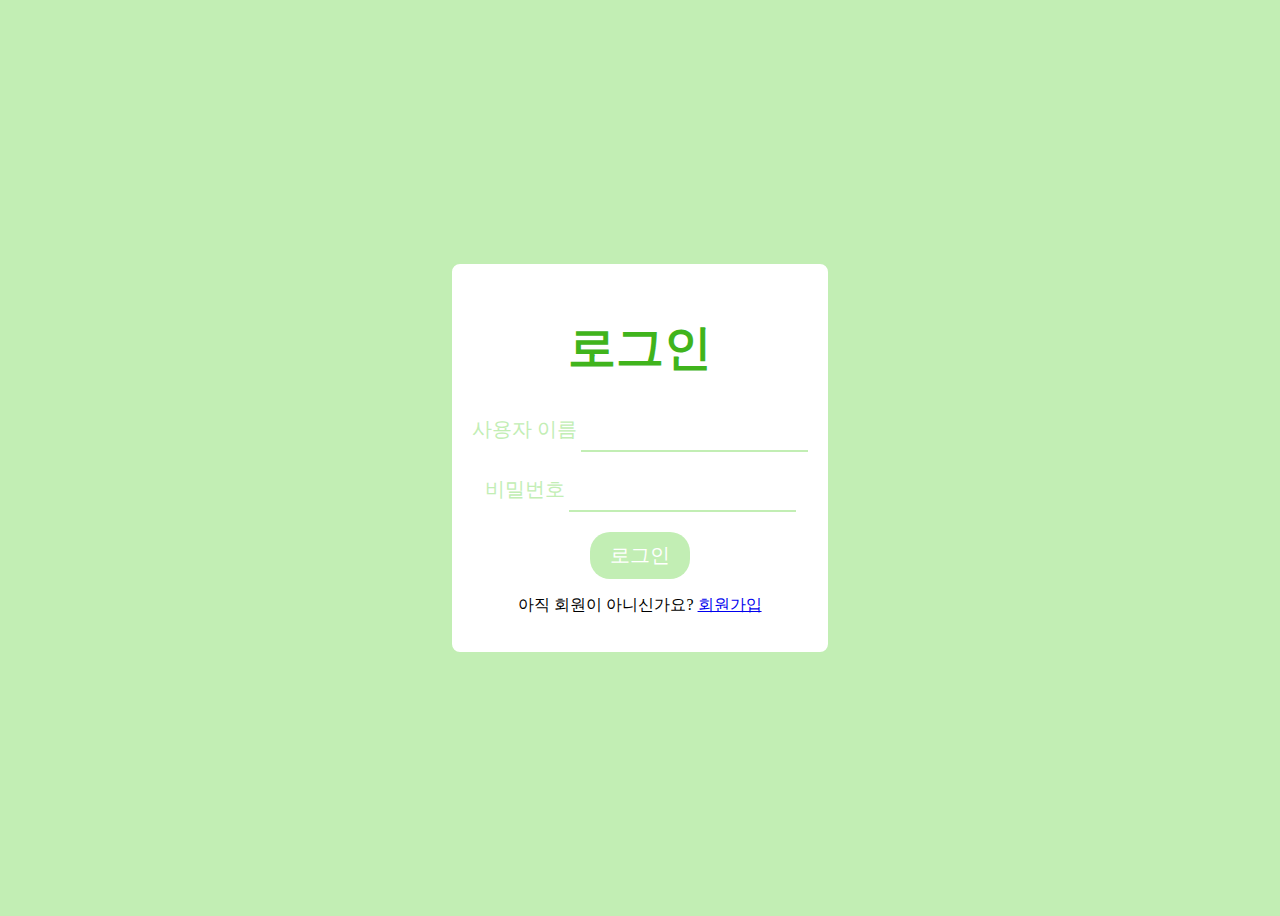
<file: index.html>
<!DOCTYPE html>
<html>
<head>
    
  <meta charset="UTF-8">
  <title>ㅎㅅㅎ</title>
  <link rel="stylesheet" href="login.css">
</head>
<body>
  <form id="login-form">
    <h1>로그인</h1>
    <div>
      <label for="login-username">사용자 이름</label>
      <input type="text" id="login-username" name="login-username" required>
    </div>
    <div>
      <label for="login-password">비밀번호</label>
      <input type="password" id="login-password" name="login-password" required>
    </div>
    <div>
      <button type="submit">로그인</button>
    </div>
    <p>아직 회원이 아니신가요? <a href="signup.html">회원가입</a></p>
  </form>
  
  <script src="login.js"></script>
</body>
</html>
</file>
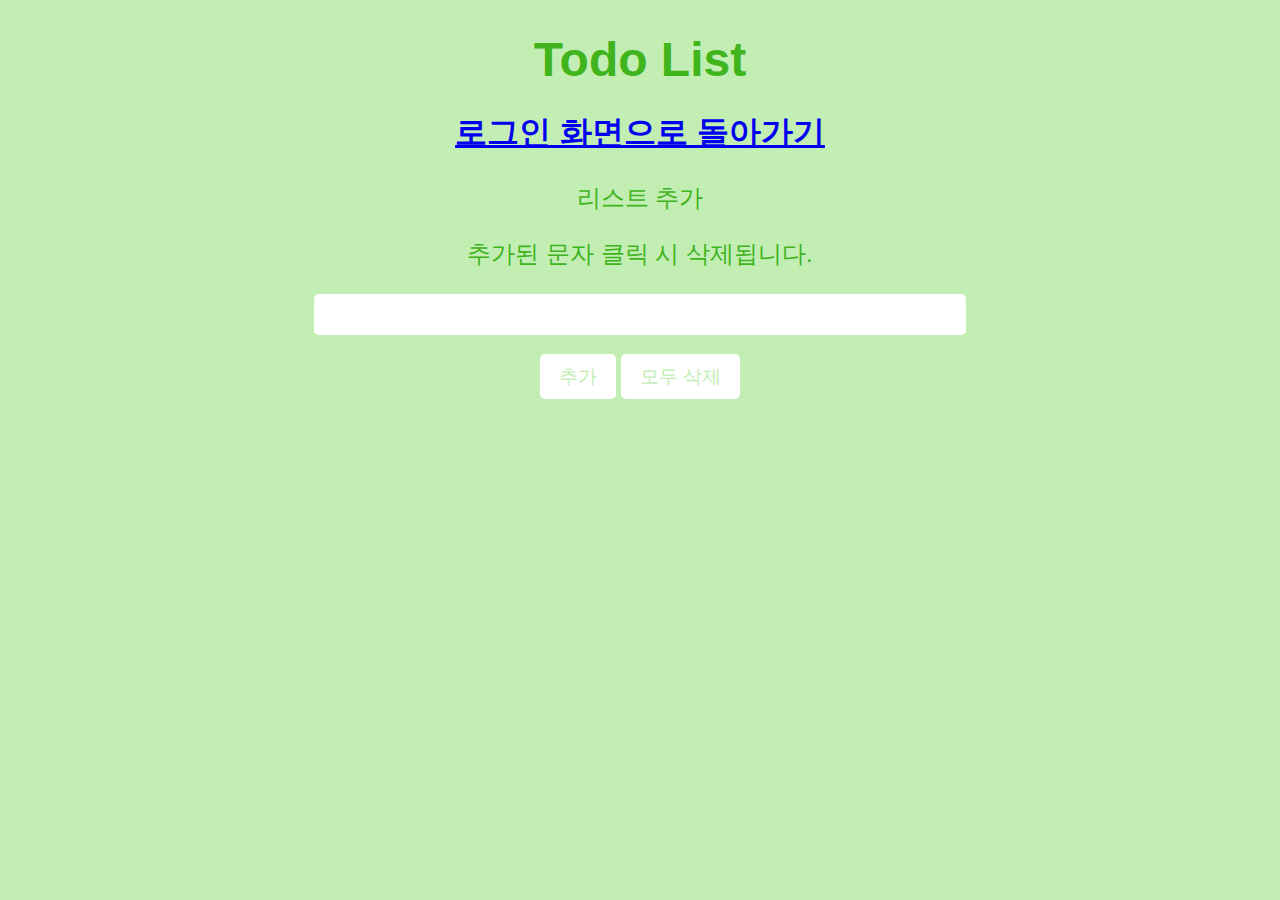
<file: main.html>
<!DOCTYPE html>
<html>
<head>
  <meta charset="UTF-8">
  <title>메인 페이지</title>
  <link rel="stylesheet" href="main.css">
</head>
<body>
  <h1>Todo List</h1>
  <h2><a href='index.html'>로그인 화면으로 돌아가기</a></h2>
  <form id="todo-form">
    <div>
      <label for="todo-input">리스트 추가<p>추가된 문자 클릭 시 삭제됩니다.</p></label>
      <input type="text" id="todo-input" name="todo-input" required>
    </div>
    <div>
        
      <button type="submit">추가</button>
      <button id="clear-all-button">모두 삭제</button>
    </div>
    
  </form>
  <div id="todo-list"></div>
  <script src="main.js"></script>
</body>
</html>
</file>
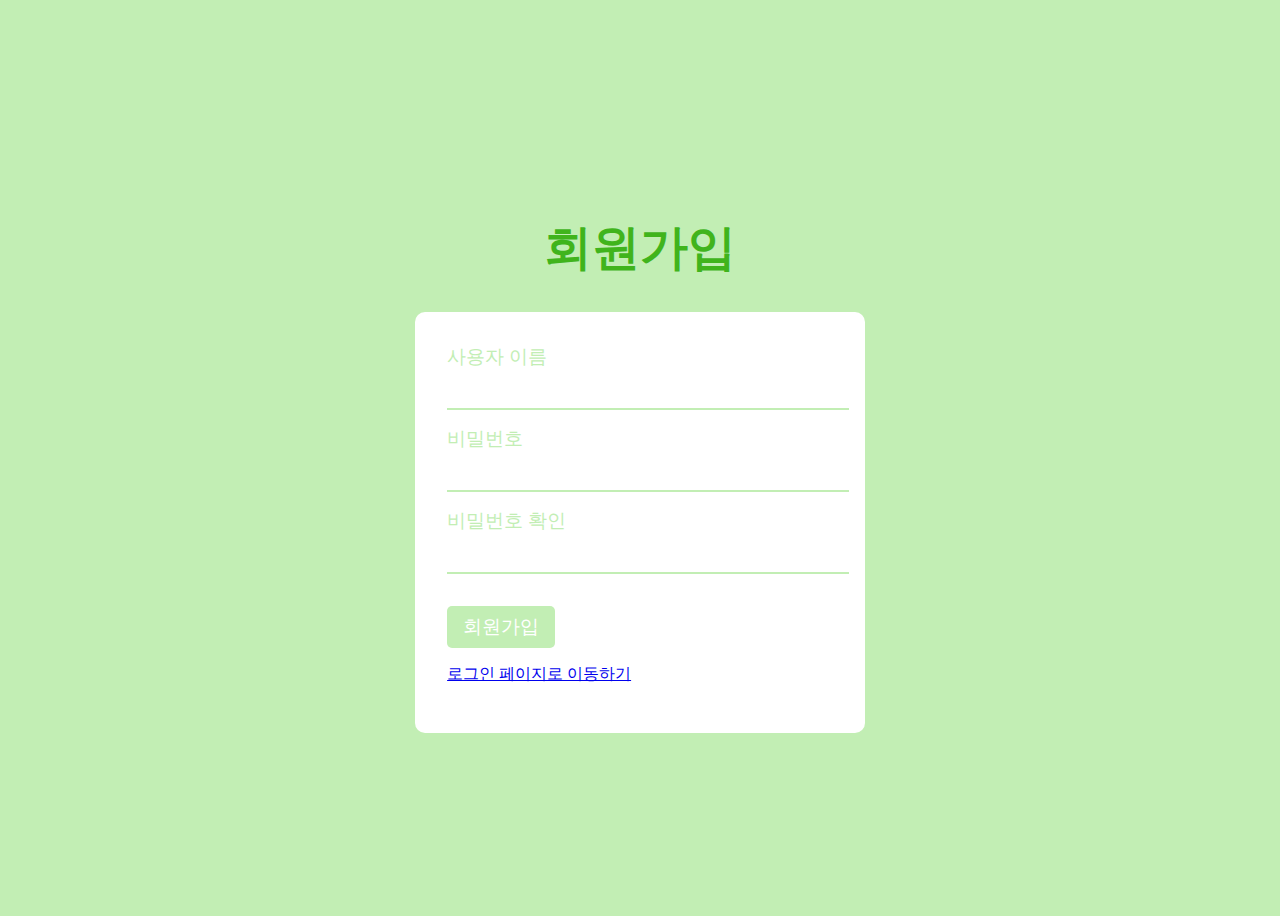
<file: signup.html>
<!DOCTYPE html>
<html>
<head>
  <meta charset="UTF-8">
  <title>회원가입</title>
  <link rel="stylesheet" href="signup.css">
</head>
<body>
  <h1>회원가입</h1>
  <form id="signup-form">
    <div>
      <label for="signup-username">사용자 이름</label>
      <input type="text" id="signup-username" name="signup-username" required>
    </div>
    <div>
      <label for="signup-password">비밀번호</label>
      <input type="password" id="signup-password" name="signup-password" required>
    </div>
    <div>
      <label for="signup-password-confirm">비밀번호 확인</label>
      <input type="password" id="signup-password-confirm" name="signup-password-confirm" required>
    </div>
    <div>
      <button type="submit">회원가입</button>
    </div>
    <p> <a href="index.html">로그인 페이지로 이동하기</a></p>
  </form>
  <script src="signup.js"></script>
</body>
</html>
</file>
<file: login.css>
/* 전체 화면 스타일링 */
body {
    background-color: #c2eeb4;
    display: flex;
    justify-content: center;
    align-items: center;
    height: 100vh;
  }
  
  /* 로그인 폼 스타일링 */
  form {
    background-color: #FFF;
    border: 2px solid #c2eeb4;
    border-radius: 10px;
    padding: 20px;
    display: flex;
    flex-direction: column;
    align-items: center;
  }
  
  h1 {
    color: #40b41c;
    font-size: 3rem;
    margin-top: 2rem;
  }
  
  label {
    color: #c2eeb4;
    font-size: 20px;
    margin-bottom: 10px;
  }
  
  input {
    border: none;
    border-bottom: 2px solid #c2eeb4;
    margin-bottom: 20px;
    padding: 10px;
    font-size: 16px;
    outline: none;
  }
  
  button {
    background-color: #c2eeb4;
    color: #FFF;
    border: none;
    border-radius: 20px;
    padding: 10px 20px;
    font-size: 20px;
    cursor: pointer;
    transition: background-color 0.3s ease;
  }
  
  button:hover {
    background-color: #c2eeb4;
  }
</file>
<file: main.css>
body {
    background-color: #c2eeb4;
    font-family: Arial, sans-serif;
    text-align: center;
  }
  
  h1 {
    color: #40b41c;
    font-size: 3em;
    margin-bottom: 0.5em;
  }
  
  h2 {
    color: #c2eeb4;
    font-size: 2em;
    margin-top: 0.5em;
  }
  
  form {
    margin-top: 1em;
  }
  
  label {
    color: #40b41c;
    display: block;
    font-size: 1.5em;
    margin-bottom: 0.5em;
  }
  
  input[type="text"], input[type="password"] {
    border: none;
    border-radius: 5px;
    font-size: 1.2em;
    padding: 0.5em;
    width: 50%;
  }
  
  button {
    background-color: white;
    border: none;
    border-radius: 5px;
    color: #c2eeb4;
    cursor: pointer;
    font-size: 1.2em;
    margin-top: 1em;
    padding: 0.5em 1em;
  }
  
  button:hover {
    background-color: white;
  }
  
  #todo-list {
    font-size: 24px;
    color: #40b41c;
    text-align: center;
    
    margin-top: 20px;

  }
  
  .todo-item {
    border: 1px solid #c2eeb4;
    border-radius: 5px;
    display: flex;
    justify-content: space-between;
    margin-bottom: 0.5em;
    padding: 0.5em;
  }
  
  .todo-item-text {
    flex-grow: 1;
  }
  
  .todo-item-delete {
    background-color: #c2eeb4;
    border: none;
    border-radius: 5px;
    color: white;
    cursor: pointer;
    font-size: 0.8em;
    padding: 0.2em 0.5em;
  }
  
  .todo-item-delete:hover {
    background-color: #c2eeb4;
  }
</file>
<file: signup.css>
body {
    background-color: #c2eeb4;
    display: flex;
    flex-direction: column;
    justify-content: center;
    align-items: center;
    height: 100vh;
  }
  
  h1 {
    color: #40b41c;
    font-size: 3rem;
    margin-bottom: 2rem;
  }
  
  form {
    background-color: #FFFFFF;
    border-radius: 10px;
    padding: 2rem;
    box-shadow: 5px 5px 15px c2eeb4(0, 0, 0, 0.2);
  }
  
  label {
    color: #c2eeb4;
    font-size: 1.2rem;
  }
  
  input {
    font-size: 1.2rem;
    padding: 0.5rem;
    margin-bottom: 1rem;
    border: none;
    border-bottom: 2px solid #c2eeb4;
    width: 100%;
    outline: none;
  }
  
  button {
    background-color: #c2eeb4;
    color: #FFFFFF;
    font-size: 1.2rem;
    border: none;
    border-radius: 5px;
    padding: 0.5rem 1rem;
    margin-top: 1rem;
    cursor: pointer;
    transition: all 0.3s ease;
  }
  
  button:hover {
    background-color: #c2eeb4;
  }
</file>
